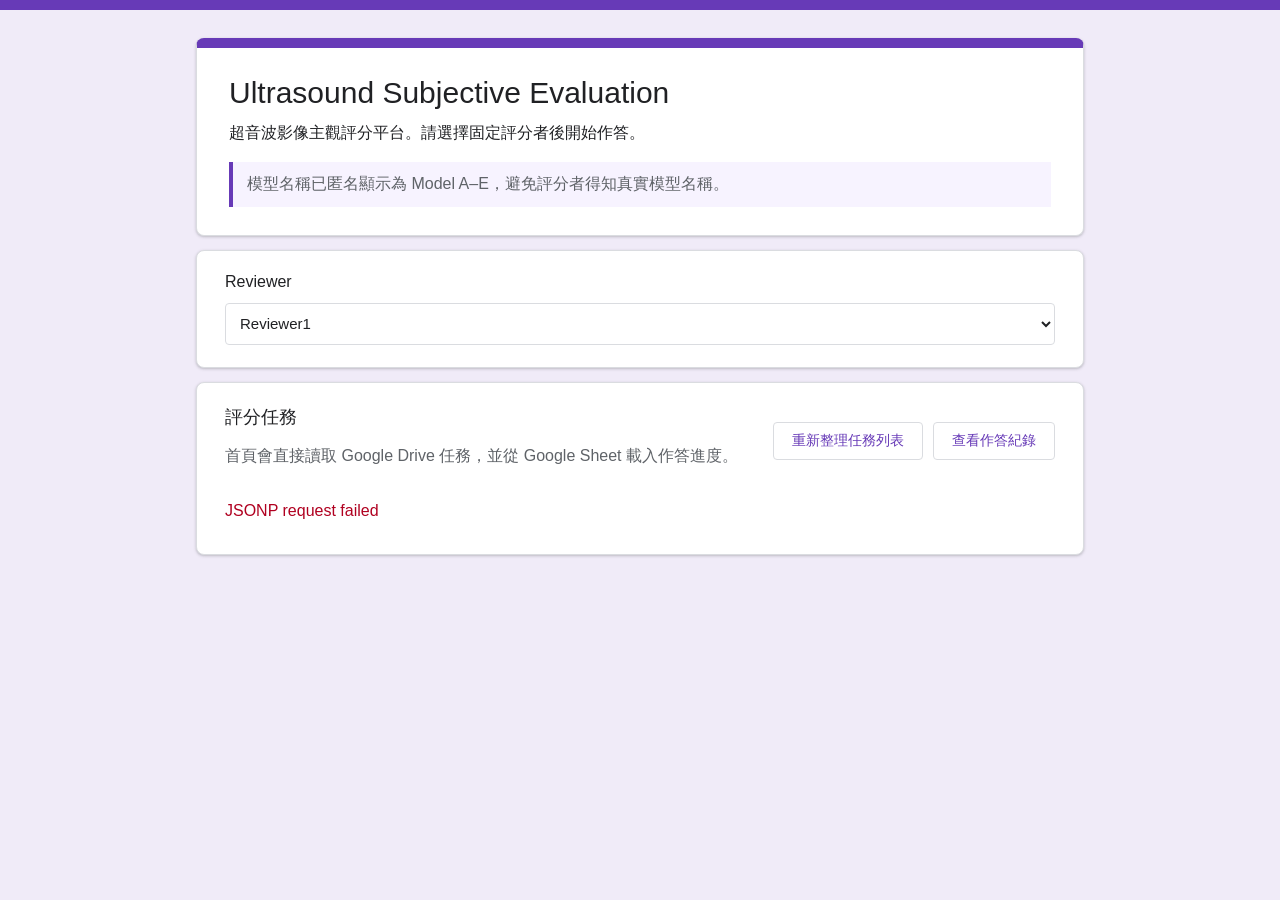
<file: index.html>
<!doctype html>
<html lang="zh-Hant">
<head>
  <meta charset="utf-8" />
  <meta name="viewport" content="width=device-width, initial-scale=1" />
  <title>Ultrasound Subjective Evaluation</title>
  <link rel="stylesheet" href="css/style.css" />
</head>
<body>
  <div class="forms-topbar"></div>
  <main class="page-shell">
    <section class="form-card form-header">
      <h1>Ultrasound Subjective Evaluation</h1>
      <p>超音波影像主觀評分平台。請選擇固定評分者後開始作答。</p>
      <div class="notice">模型名稱已匿名顯示為 Model A–E，避免評分者得知真實模型名稱。</div>
    </section>

    <section class="form-card question-card">
      <label class="question-title" for="reviewerSelect">Reviewer</label>
      <select id="reviewerSelect" class="select-input" aria-label="Reviewer"></select>
    </section>

    <section class="form-card question-card">
      <div class="section-row">
        <div>
          <h2>評分任務</h2>
          <p class="muted">首頁會直接讀取 Google Drive 任務，並從 Google Sheet 載入作答進度。</p>
        </div>
        <div style="display:flex; gap:10px;">
          <button type="button" id="refreshTaskListBtn" class="ghost-button">重新整理任務列表</button>
          <a class="ghost-button" href="history.html">查看作答紀錄</a>
        </div>
      </div>
      <div id="taskList" class="task-list" aria-live="polite"></div>
    </section>
  </main>

  <script src="js/config.js"></script>
  <script src="js/admin.js"></script>
  <script src="js/home.js"></script>
</body>
</html>
</file>
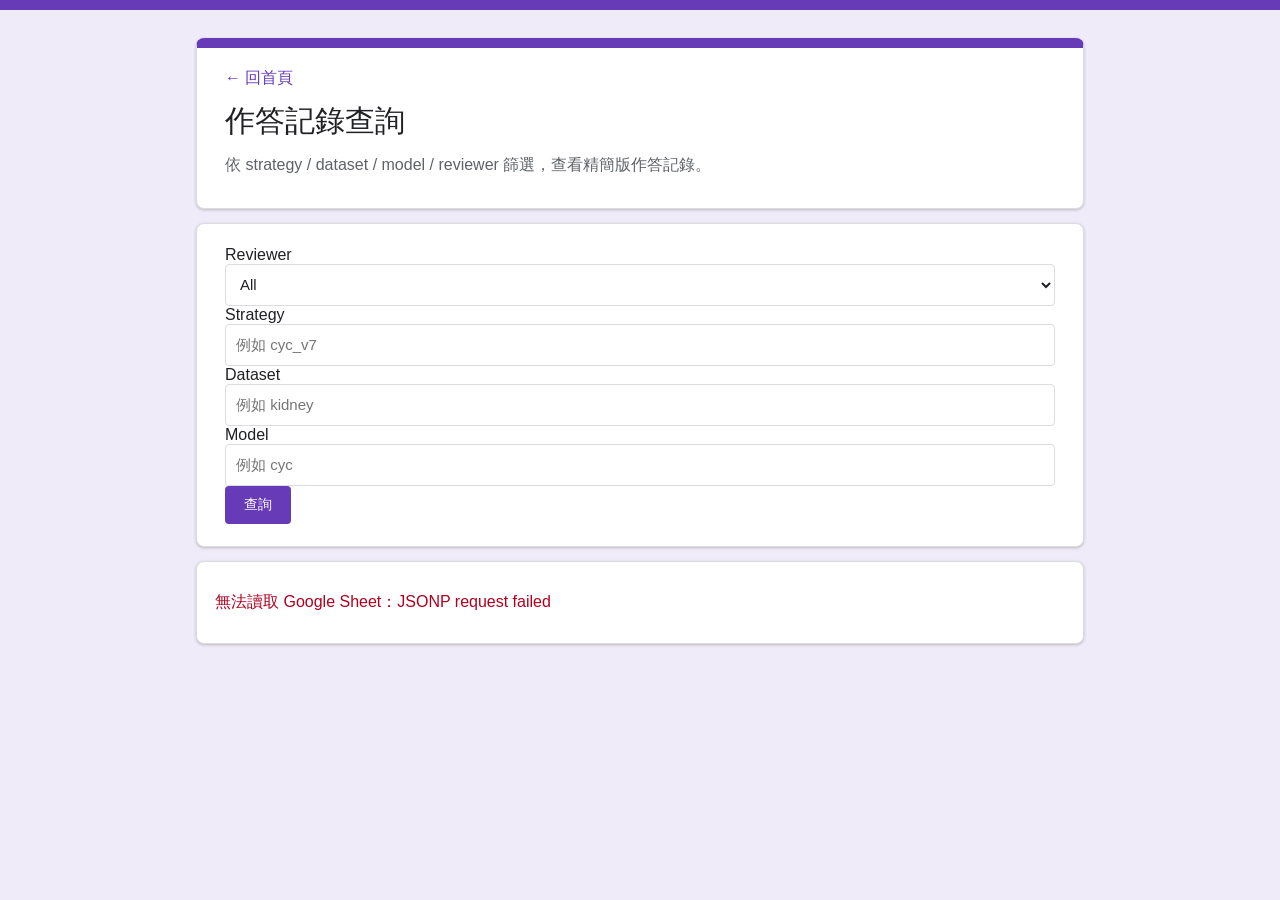
<file: history.html>
<!doctype html>
<html lang="zh-Hant">
<head>
  <meta charset="utf-8" />
  <meta name="viewport" content="width=device-width, initial-scale=1" />
  <title>History | Ultrasound Subjective Evaluation</title>
  <link rel="stylesheet" href="css/style.css" />
</head>
<body>
  <div class="forms-topbar"></div>
  <main class="page-shell">
    <section class="form-card form-header compact">
      <a class="back-link" href="index.html">← 回首頁</a>
      <h1>作答記錄查詢</h1>
      <p class="muted">依 strategy / dataset / model / reviewer 篩選，查看精簡版作答記錄。</p>
    </section>

    <section class="form-card question-card">
      <div class="filter-row">
        <div>
          <label for="reviewerFilter">Reviewer</label>
          <select id="reviewerFilter" class="select-input"></select>
        </div>
        <div>
          <label for="strategyFilter">Strategy</label>
          <input id="strategyFilter" class="select-input" type="text" placeholder="例如 cyc_v7" />
        </div>
        <div>
          <label for="datasetFilter">Dataset</label>
          <input id="datasetFilter" class="select-input" type="text" placeholder="例如 kidney" />
        </div>
        <div>
          <label for="modelFilter">Model</label>
          <input id="modelFilter" class="select-input" type="text" placeholder="例如 cyc" />
        </div>
        <div class="filter-actions">
          <button id="reloadBtn" class="primary-button" type="button">查詢</button>
        </div>
      </div>
    </section>

    <div id="historyList"></div>
  </main>

  <script src="js/config.js"></script>
  <script src="js/admin.js"></script>
  <script src="js/history.js"></script>
</body>
</html>
</file>
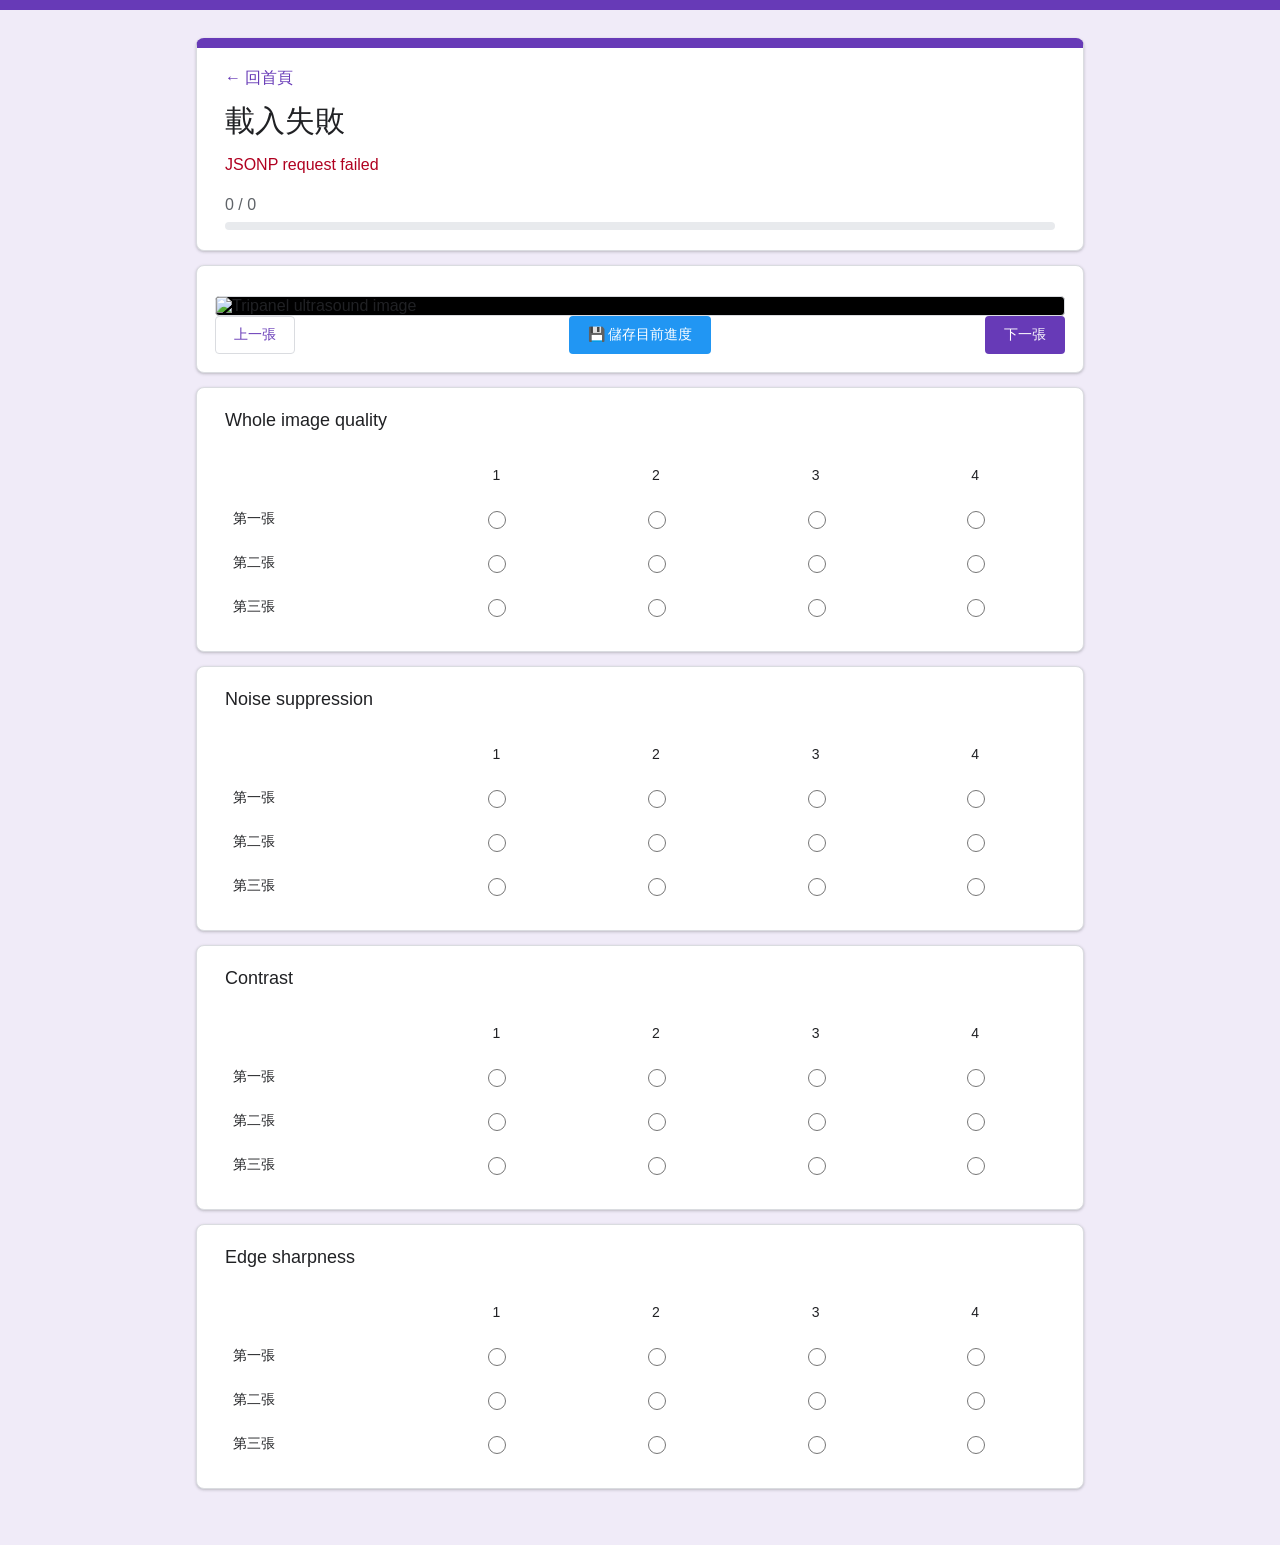
<file: survey.html>
<!doctype html>
<html lang="zh-Hant">
<head>
  <meta charset="utf-8" />
  <meta name="viewport" content="width=device-width, initial-scale=1" />
  <title>Survey | Ultrasound Subjective Evaluation</title>
  <link rel="stylesheet" href="css/style.css" />
</head>
<body>
  <div class="forms-topbar"></div>
  <main class="page-shell">
    <section class="form-card form-header compact">
      <a class="back-link" href="index.html">← 回首頁</a>
      <h1 id="taskTitle">Loading...</h1>
      <p id="taskSubtitle"></p>
      <div class="progress-wrap">
        <div class="progress-text" id="progressText">0 / 0</div>
        <div class="progress-bar"><div id=\"progressBar\" class=\"progress-fill\"></div></div>
      </div>
    </section>

    <section class="form-card image-card">
      <div class="image-meta" id="imageMeta"></div>
      <img id="tripanelImage" class="tripanel" alt="Tripanel ultrasound image" />
      <div class="nav-row">
        <button id="prevBtn" class="ghost-button" type="button">上一張</button>
        <button id="saveProgressBtn" class="primary-button" style="background-color: #2196F3;" type="button">💾 儲存目前進度</button>
        <button id="finalSubmitBtn" class="primary-button" style="background-color: #4CAF50; display: none;" type="button">🚀 確認完成並送出</button>
        <button id="nextBtn" class="primary-button" type="button">下一張</button>
      </div>
      <p id="saveHint" class="save-hint" hidden></p>
    </section>

    <div id="missingPanel" hidden></div>

    <form id="ratingForm" onsubmit="return false;"></form>
  </main>

  <script src="js/config.js"></script>
  <script src="js/admin.js"></script>
  <script src="js/survey.js"></script>
</body>
</html>
</file>
<file: css/style.css>
:root {
  --forms-purple: #673ab7;
  --forms-purple-dark: #512da8;
  --page-bg: #f0ebf8;
  --card-bg: #ffffff;
  --border: #dadce0;
  --text: #202124;
  --muted: #5f6368;
  --danger: #b00020;
  --success: #188038;
  --shadow: 0 1px 2px rgba(60, 64, 67, .18), 0 1px 3px 1px rgba(60, 64, 67, .08);
}
* { box-sizing: border-box; }
body {
  margin: 0;
  font-family: Arial, "Noto Sans TC", "Microsoft JhengHei", sans-serif;
  color: var(--text);
  background: var(--page-bg);
}
.forms-topbar { height: 10px; background: var(--forms-purple); }
.page-shell { max-width: 920px; margin: 28px auto 56px; padding: 0 16px; }
.form-card {
  background: var(--card-bg);
  border: 1px solid var(--border);
  border-radius: 8px;
  box-shadow: var(--shadow);
  margin-bottom: 14px;
  overflow: hidden;
}
.form-header { border-top: 10px solid var(--forms-purple); padding: 28px 32px; }
.form-header.compact { padding: 20px 28px; }
h1 { margin: 0 0 10px; font-size: 30px; font-weight: 500; }
h2 { margin: 0 0 14px; font-size: 18px; font-weight: 500; }
p { margin: 0 0 10px; line-height: 1.6; }
.notice { margin-top: 16px; padding: 12px 14px; border-left: 4px solid var(--forms-purple); background: #f7f3ff; color: var(--muted); }
.question-card { padding: 22px 28px; }
.question-title { display: block; margin-bottom: 12px; font-size: 16px; font-weight: 500; }
.select-input, .text-input {
  width: 100%; min-height: 42px; border: 1px solid var(--border); border-radius: 4px;
  padding: 8px 10px; background: white; color: var(--text); font-size: 15px;
}
.section-row, .task-row, .nav-row { display: flex; align-items: center; justify-content: space-between; gap: 14px; }
.muted { color: var(--muted); }
.task-list { display: grid; gap: 12px; margin-top: 12px; }
.task-row { border: 1px solid var(--border); border-radius: 8px; padding: 16px; background: #fff; }
.task-title { font-size: 18px; font-weight: 600; }
.task-meta { margin-top: 6px; color: var(--muted); font-size: 14px; }
.status { display: inline-block; margin-top: 8px; padding: 4px 10px; border-radius: 999px; font-size: 13px; background: #f1f3f4; color: var(--muted); }
.status.completed { background: #e6f4ea; color: var(--success); }
.primary-button, .ghost-button {
  display: inline-flex; align-items: center; justify-content: center; min-height: 38px; border-radius: 4px;
  padding: 8px 18px; border: 1px solid transparent; font-size: 14px; text-decoration: none; cursor: pointer;
}
.primary-button { background: var(--forms-purple); color: white; }
.primary-button:hover { background: var(--forms-purple-dark); }
.ghost-button { background: white; color: var(--forms-purple); border-color: var(--border); }
.ghost-button:disabled, .primary-button:disabled { opacity: .48; cursor: not-allowed; }
.back-link { display: inline-block; margin-bottom: 12px; color: var(--forms-purple); text-decoration: none; }
.progress-wrap { margin-top: 18px; }
.progress-text { color: var(--muted); margin-bottom: 8px; }
.progress-bar { height: 8px; border-radius: 999px; background: #e8eaed; overflow: hidden; }
.progress-fill { height: 100%; width: 0; background: var(--forms-purple); transition: width .2s ease; }
.image-card { padding: 18px; }
.image-meta { margin-bottom: 12px; color: var(--muted); font-size: 14px; }
.tripanel { display: block; width: 100%; max-height: 74vh; object-fit: contain; border: 1px solid var(--border); border-radius: 4px; background: #000; }
.rating-form { margin-top: 14px; }
.radio-row { display: grid; grid-template-columns: repeat(4, minmax(70px, 1fr)); gap: 8px; }
.radio-option { display: flex; align-items: center; gap: 8px; min-height: 44px; padding: 8px 10px; border: 1px solid var(--border); border-radius: 6px; cursor: pointer; }
.radio-option input { accent-color: var(--forms-purple); }
.radio-option:has(input:checked) { border-color: var(--forms-purple); background: #f7f3ff; }
.filter-grid { display: grid; grid-template-columns: repeat(4, 1fr); gap: 12px; margin-bottom: 14px; }
.filter-grid label { color: var(--muted); font-size: 13px; }
.history-list { display: grid; gap: 14px; }
.history-card { padding: 18px; }
.history-card img { width: 100%; max-height: 520px; object-fit: contain; border: 1px solid var(--border); border-radius: 4px; background: #000; margin: 12px 0; }
.score-grid { display: grid; grid-template-columns: repeat(4, 1fr); gap: 10px; }
.score-box { border: 1px solid var(--border); border-radius: 6px; padding: 10px; background: #fafafa; }
.score-box span { display: block; color: var(--muted); font-size: 12px; margin-bottom: 5px; }
.error { color: var(--danger); padding: 12px 0; }
@media (max-width: 720px) {
  .section-row, .task-row, .nav-row { align-items: stretch; flex-direction: column; }
  .radio-row, .filter-grid, .score-grid { grid-template-columns: 1fr; }
  h1 { font-size: 24px; }
}
.required { color: var(--danger); }
.matrix-card h2 { margin-bottom: 22px; }
.matrix-grid {
  display: grid;
  grid-template-columns: minmax(90px, 1.2fr) repeat(4, minmax(54px, 1fr));
  gap: 0;
  align-items: center;
  width: 100%;
}
.matrix-corner, .matrix-col-head, .matrix-row-label, .matrix-radio {
  min-height: 44px;
  display: flex;
  align-items: center;
}
.matrix-col-head { justify-content: center; color: var(--text); font-size: 14px; }
.matrix-row-label { justify-content: flex-start; padding-left: 8px; font-size: 14px; color: var(--text); }
.matrix-radio { justify-content: center; cursor: pointer; }
.matrix-radio input { width: 18px; height: 18px; accent-color: var(--forms-purple); cursor: pointer; }
.matrix-row { display: contents; }
.matrix-radio:has(input:checked) { background: #f7f3ff; }
.matrix-history { margin-top: 12px; display: grid; gap: 12px; }
.matrix-history-block { border: 1px solid var(--border); border-radius: 6px; overflow: hidden; background: #fff; }
.matrix-history-title { padding: 10px 12px; background: #fafafa; border-bottom: 1px solid var(--border); font-weight: 500; }
.matrix-history-grid { display: grid; grid-template-columns: minmax(90px, 1fr) repeat(3, 1fr); }
.matrix-history-grid div { padding: 8px 10px; border-top: 1px solid #f1f3f4; }
.matrix-history-grid .head { color: var(--muted); font-size: 12px; background: #fff; border-top: 0; }
@media (max-width: 720px) {
  .matrix-grid { grid-template-columns: minmax(70px, 1fr) repeat(4, minmax(44px, 1fr)); }
  .matrix-row-label { padding-left: 0; }
}
.save-hint {
  margin-top: 12px;
  color: var(--muted);
  font-size: 14px;
}
.missing-card {
  border-left: 5px solid var(--danger);
}
.missing-jump-list {
  display: flex;
  flex-wrap: wrap;
  gap: 8px;
  margin-top: 12px;
}
.missing-jump {
  justify-content: flex-start;
}
</file>
